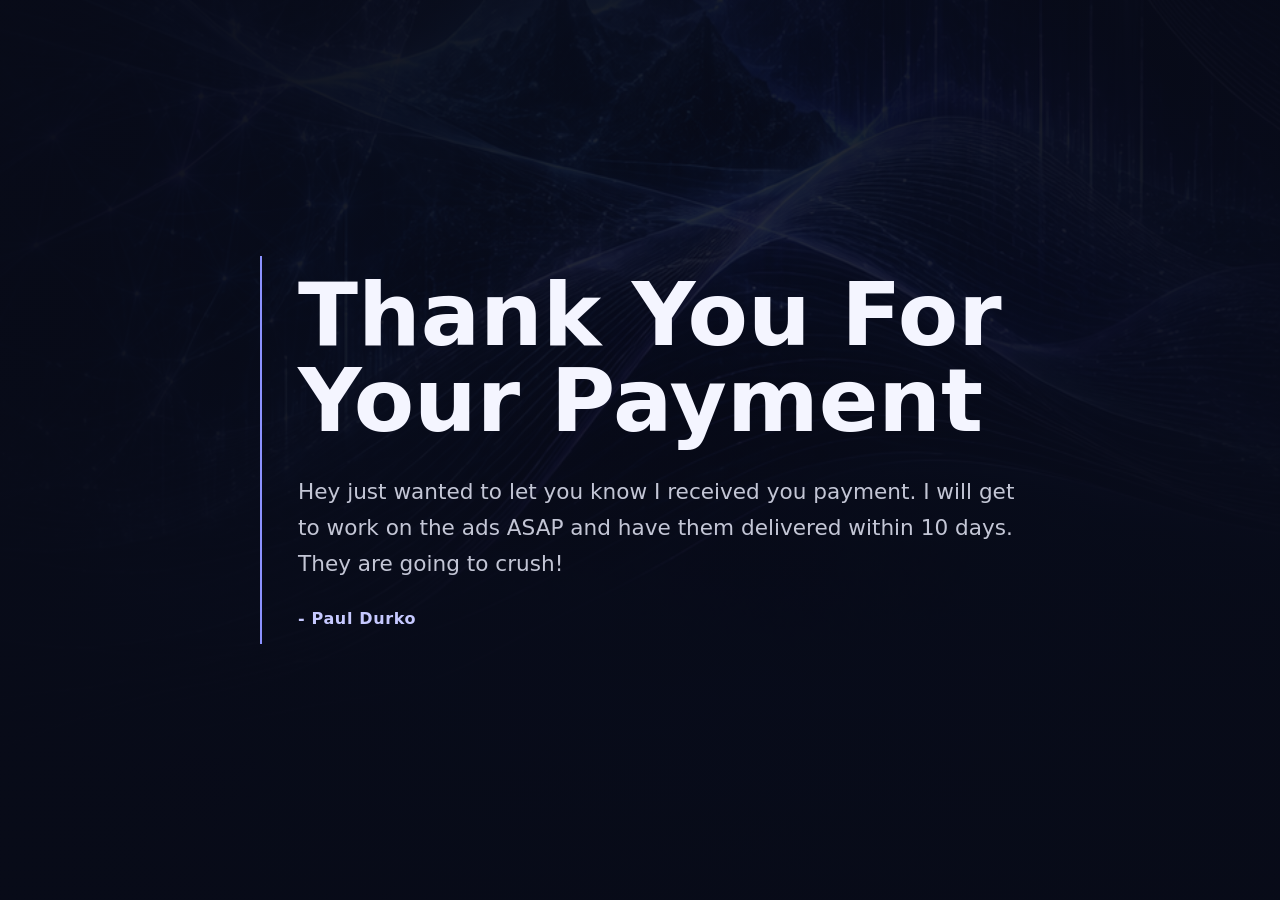
<file: thankyou1.html>
<!doctype html>
<html lang="en">
  <head>
    <meta charset="utf-8" />
    <meta name="viewport" content="width=device-width, initial-scale=1" />
    <meta name="theme-color" content="#080b18" />
    <title>Thank You | Paul Durko</title>
    <style>
      :root {
        color-scheme: dark;
        font-family: Inter, ui-sans-serif, system-ui, -apple-system, BlinkMacSystemFont, "Segoe UI", sans-serif;
      }

      * { box-sizing: border-box; }

      body {
        min-width: 320px;
        min-height: 100vh;
        margin: 0;
        background: #080b18;
        color: #f4f5ff;
      }

      main {
        position: relative;
        display: grid;
        min-height: 100vh;
        place-items: center;
        overflow: hidden;
        padding: 32px;
        isolation: isolate;
      }

      main::before,
      main::after {
        position: absolute;
        inset: 0;
        z-index: -1;
        content: "";
      }

      main::before {
        background: url("thank-you-background.png") center / cover no-repeat;
        opacity: 0.58;
      }

      main::after {
        background:
          linear-gradient(90deg, rgba(8, 11, 24, 0.96), rgba(8, 11, 24, 0.64) 58%, rgba(8, 11, 24, 0.88)),
          linear-gradient(0deg, rgba(8, 11, 24, 0.94), rgba(8, 11, 24, 0.22) 68%, rgba(8, 11, 24, 0.58));
      }

      .message {
        width: min(100%, 760px);
        border-left: 2px solid #8c92ff;
        padding: 16px 0 16px 36px;
      }

      h1 {
        max-width: 13ch;
        margin: 0;
        font-size: clamp(2.6rem, 7vw, 5.5rem);
        font-weight: 650;
        letter-spacing: 0;
        line-height: 0.98;
      }

      p {
        max-width: 57ch;
        margin: 30px 0 0;
        color: rgba(237, 239, 255, 0.82);
        font-size: clamp(1rem, 2.25vw, 1.35rem);
        letter-spacing: 0;
        line-height: 1.65;
      }

      .signature {
        margin-top: 28px;
        color: #c6c9ff;
        font-size: 1rem;
        font-weight: 600;
        letter-spacing: 0.04em;
      }

      @media (max-width: 560px) {
        main {
          padding: 26px;
          background: #080b18;
        }

        main::before {
          background-position: center top;
          opacity: 0.78;
        }

        main::after {
          background: linear-gradient(to bottom, rgba(8, 11, 24, 0.48), rgba(8, 11, 24, 0.68) 58%, rgba(8, 11, 24, 0.94));
        }

        .message { padding-left: 24px; }
        p { margin-top: 24px; }
      }
    </style>
  </head>
  <body>
    <main>
      <section class="message" aria-labelledby="thank-you-title">
        <h1 id="thank-you-title">Thank You For Your Payment</h1>
        <p>Hey just wanted to let you know I received you payment. I will get to work on the ads ASAP and have them delivered within 10 days. They are going to crush!</p>
        <div class="signature">- Paul Durko</div>
      </section>
    </main>
  </body>
</html>
</file>
